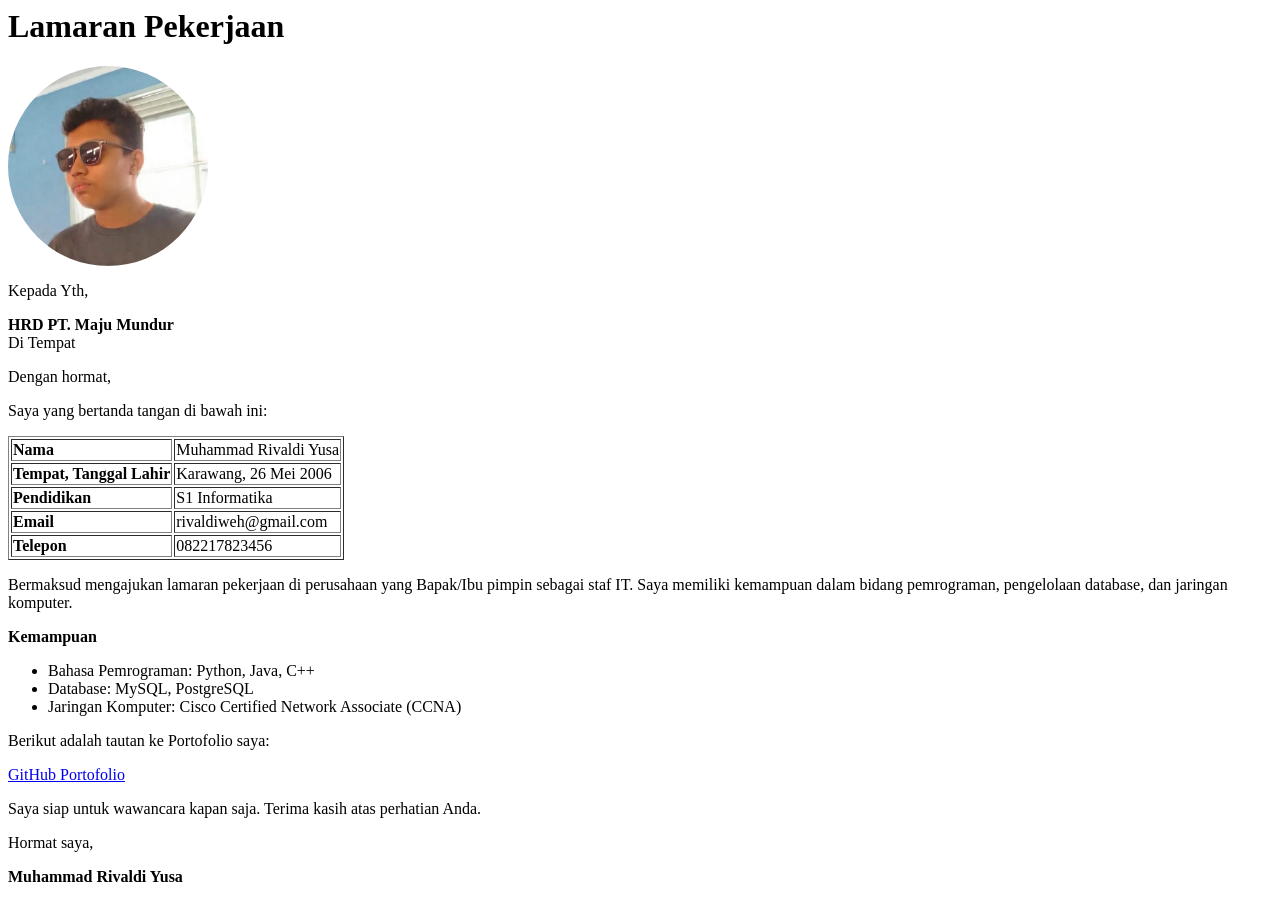
<file: Praktikum 1/index.html>
<html>
    <head>
        <title>Lamaran Pekerjaan</title>
    </head>
    <body>
        <h1>Lamaran Pekerjaan</h1>
        <img src="Foto Gg.jpg" alt="Foto Saya" width="200" height="200" style="border-radius: 50%;">
        
        <p>Kepada Yth,</p>
        <p><b>HRD PT. Maju Mundur</b>
            <br>
        Di Tempat</p>
        <p>Dengan hormat,</p>
        <p>Saya yang bertanda tangan di bawah ini:</p>
        
        

        <table border="1">
            <tr>
                <td><b>Nama</b></td>
                <td>Muhammad Rivaldi Yusa</td>
            </tr>
            <tr>
                <td><b>Tempat, Tanggal Lahir</b></td>
                <td>Karawang, 26 Mei 2006</td>
            </tr>
            <tr>
                <td><b>Pendidikan</b></td>
                <td>S1 Informatika</td>
            </tr>
            <tr>
                <td><b>Email</b></td>
                <td>rivaldiweh@gmail.com</td>
            </tr>
            <tr>
                <td><b>Telepon</b></td>
                <td>082217823456</td>
        </table>
        <p>Bermaksud mengajukan lamaran pekerjaan di perusahaan yang Bapak/Ibu pimpin sebagai staf IT. Saya memiliki kemampuan dalam bidang pemrograman, pengelolaan database, dan jaringan komputer.</p>
        <p><b>Kemampuan</b></p>
        <ul>
            <li>Bahasa Pemrograman: Python, Java, C++</li>
            <li>Database: MySQL, PostgreSQL</li>
            <li>Jaringan Komputer: Cisco Certified Network Associate (CCNA)</li>
        </ul>
        <p>Berikut adalah tautan ke Portofolio saya:</p>
        <p><a href="https://github.com/blitz26-web">GitHub Portofolio</a></p>
        <p> Saya siap untuk wawancara kapan saja. Terima kasih atas perhatian Anda. </p>
        <p>Hormat saya,</p>
        <p><b>Muhammad Rivaldi Yusa</b></p>
    </body>    
</html>
</file>
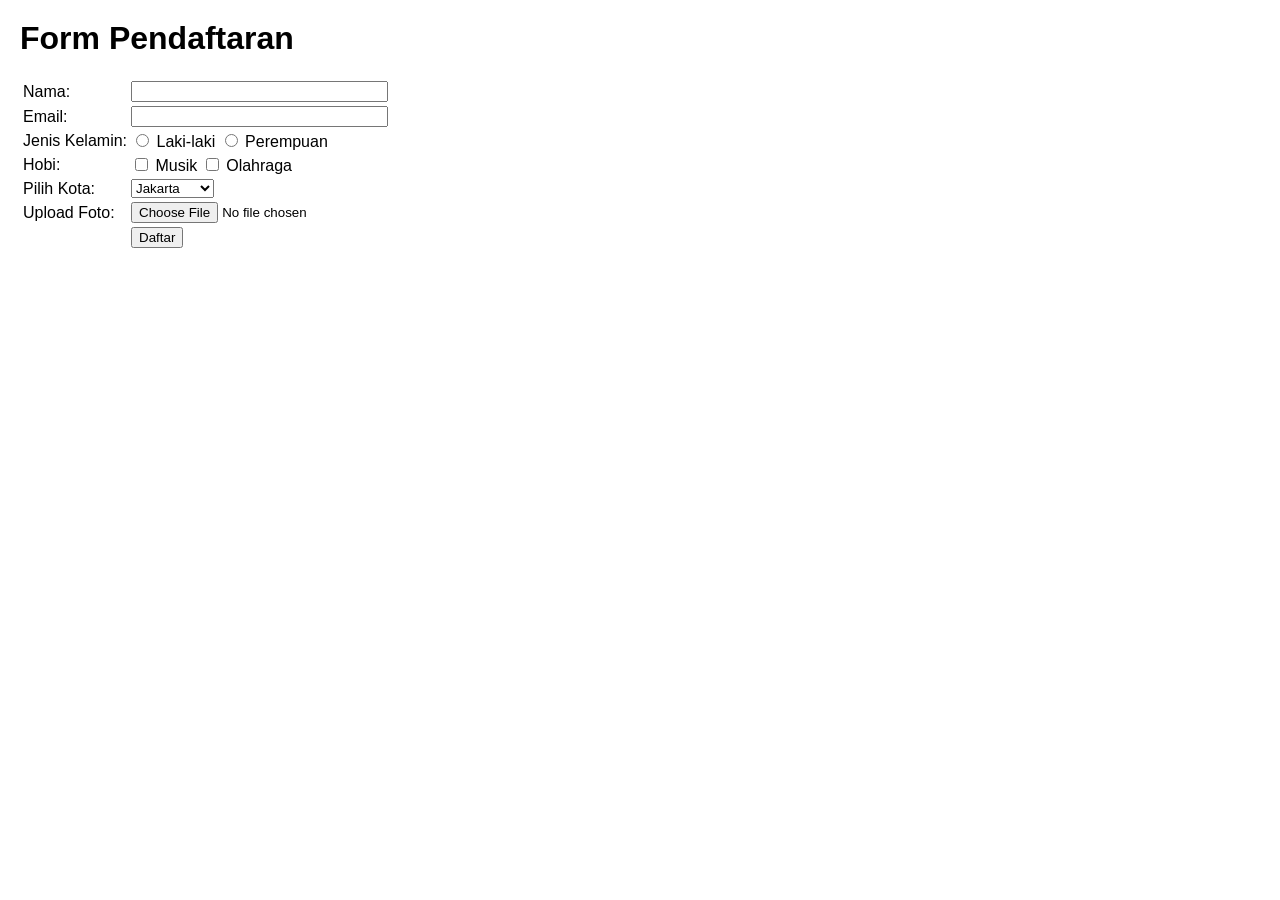
<file: Praktikum 2/index.html>
<html>
<head>
    <title>Form Pendaftaran Sederhana</title>
    <style>
        body {
            font-family: Arial, sans-serif;
            margin: 20px;
        }
    </style>
</head>
<body>
    <h1>Form Pendaftaran</h1>
    <form action="#" method="post" enctype="multipart/form-data">
        <table>
            <tr>
                <td>Nama:</td>
                <td><input type="text" name="nama" size="30"></td>
            </tr>
            
            <tr>
                <td>Email:</td>
                <td><input type="email" name="email" size="30"></td>
            </tr>

            <tr>
                <td>Jenis Kelamin:</td>
                <td>
                    <input type="radio" name="gender" value="Laki-laki" id="laki"> <label for="laki">Laki-laki</label>
                    <input type="radio" name="gender" value="Perempuan" id="perempuan"> <label for="perempuan">Perempuan</label>
                </td>
            </tr>

            <tr>
                <td>Hobi:</td>
                <td>
                    <input type="checkbox" name="hobi[]" value="Musik" id="musik"> <label for="musik">Musik</label>
                    <input type="checkbox" name="hobi[]" value="Olahraga" id="olahraga"> <label for="olahraga">Olahraga</label>
                </td>
            </tr>

            <tr>
                <td>Pilih Kota:</td>
                <td>
                    <select name="kota">
                        <option value="Jakarta">Jakarta</option>
                        <option value="Bandung">Bandung</option>
                        <option value="Surabaya">Surabaya</option>
                        <option value="Karawang">Karawang</option>
                    </select>
                </td>
            </tr>

            <tr>
                <td>Upload Foto:</td>
                <td><input type="file" name="foto" accept=".jpg,.jpeg,.png"></td>
            </tr>

            <tr>
                <td></td>
                <td><input type="submit" value="Daftar"></td>
            </tr>
        </table>
    </form>

</body>
</html>
</file>
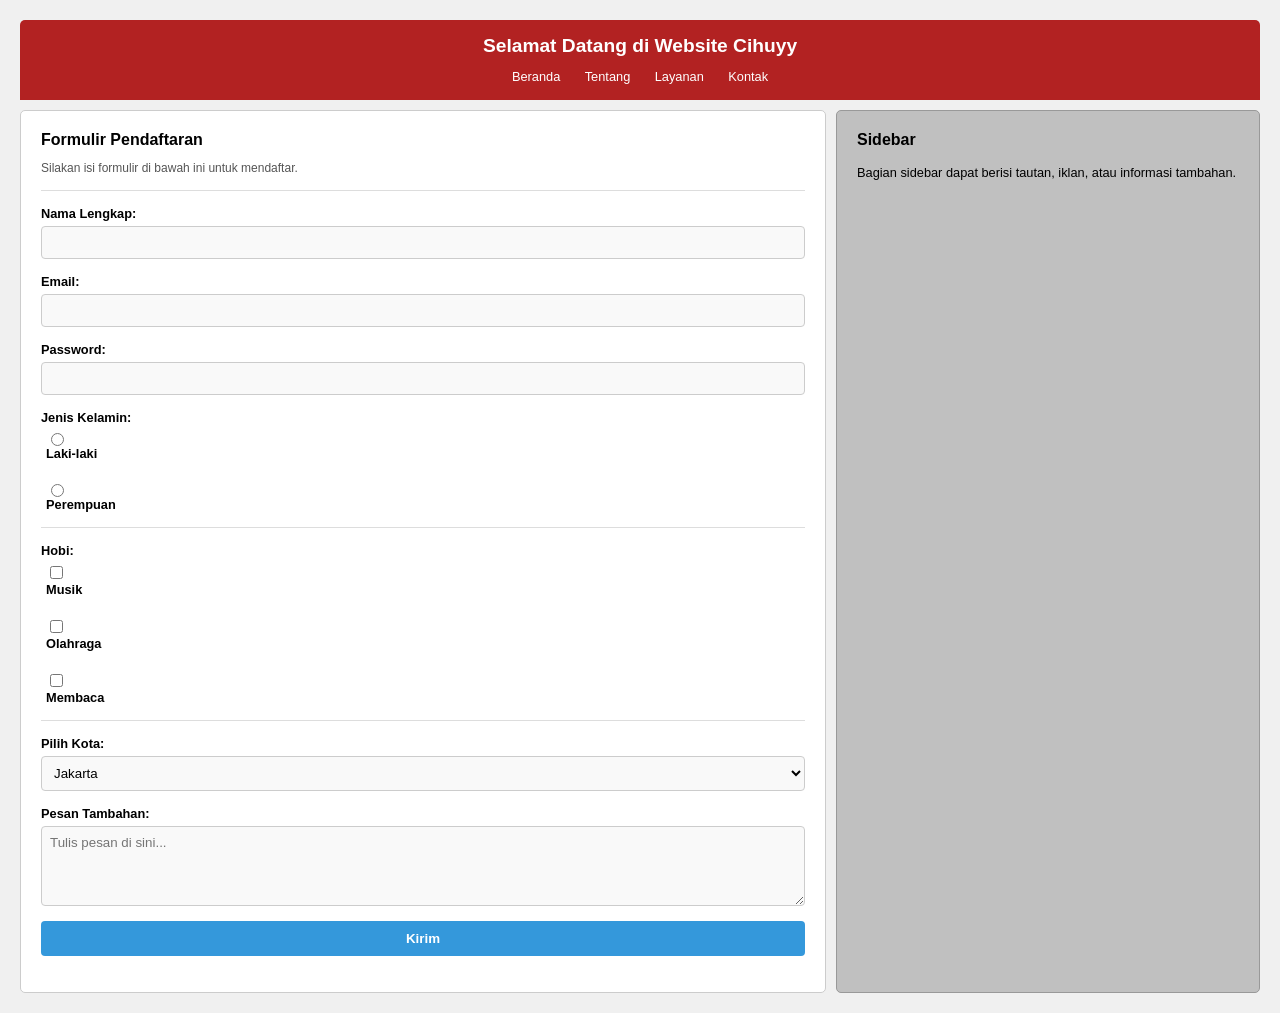
<file: Praktikum 3/index.html>
<html>
<head>
    <title>Tugas Praktikum - Formulir Pendaftaran</title>
    <link rel="stylesheet" href="style.css">
</head>
<body>

    <header>
        <h1>Selamat Datang di Website Cihuyy</h1>
        <nav>
            <a href="#">Beranda</a>
            <a href="#">Tentang</a>
            <a href="#">Layanan</a>
            <a href="#">Kontak</a>
        </nav>
    </header>

    <div class="container">
        <main class="main-content">
            <h2>Formulir Pendaftaran</h2>
            <p>Silakan isi formulir di bawah ini untuk mendaftar.</p>
            <hr>

            <form action="#">
                <div class="form-group">
                    <label>Nama Lengkap:</label>
                    <input type="text" name="nama">
                </div>

                <div class="form-group">
                    <label>Email:</label>
                    <input type="email" name="email">
                </div>

                <div class="form-group">
                    <label>Password:</label>
                    <input type="password" name="password">
                </div>

                <div class="form-group">
                    <label>Jenis Kelamin:</label>
                    <div class="radio-group">
                        <input type="radio" name="gender" id="laki"> <label for="laki">Laki-laki</label><br>
                        <input type="radio" name="gender" id="perempuan"> <label for="perempuan">Perempuan</label>
                    </div>
                </div>
                <hr>

                <div class="form-group">
                    <label>Hobi:</label>
                    <div class="checkbox-group">
                        <input type="checkbox" name="hobi" id="musik"> <label for="musik">Musik</label><br>
                        <input type="checkbox" name="hobi" id="olahraga"> <label for="olahraga">Olahraga</label><br>
                        <input type="checkbox" name="hobi" id="membaca"> <label for="membaca">Membaca</label>
                    </div>
                </div>
                <hr>

                <div class="form-group">
                    <label>Pilih Kota:</label>
                    <select name="kota">
                        <option value="jakarta">Jakarta</option>
                        <option value="bandung">Bandung</option>
                        <option value="surabaya">Surabaya</option>
                    </select>
                </div>

                <div class="form-group">
                    <label>Pesan Tambahan:</label>
                    <textarea name="pesan" placeholder="Tulis pesan di sini..."></textarea>
                </div>

                <button type="submit" class="btn-kirim">Kirim</button>
            </form>
        </main>

        <aside class="sidebar">
            <h3>Sidebar</h3>
            <p>Bagian sidebar dapat berisi tautan, iklan, atau informasi tambahan.</p>
        </aside>
    </div>

</body>
</html>
</file>
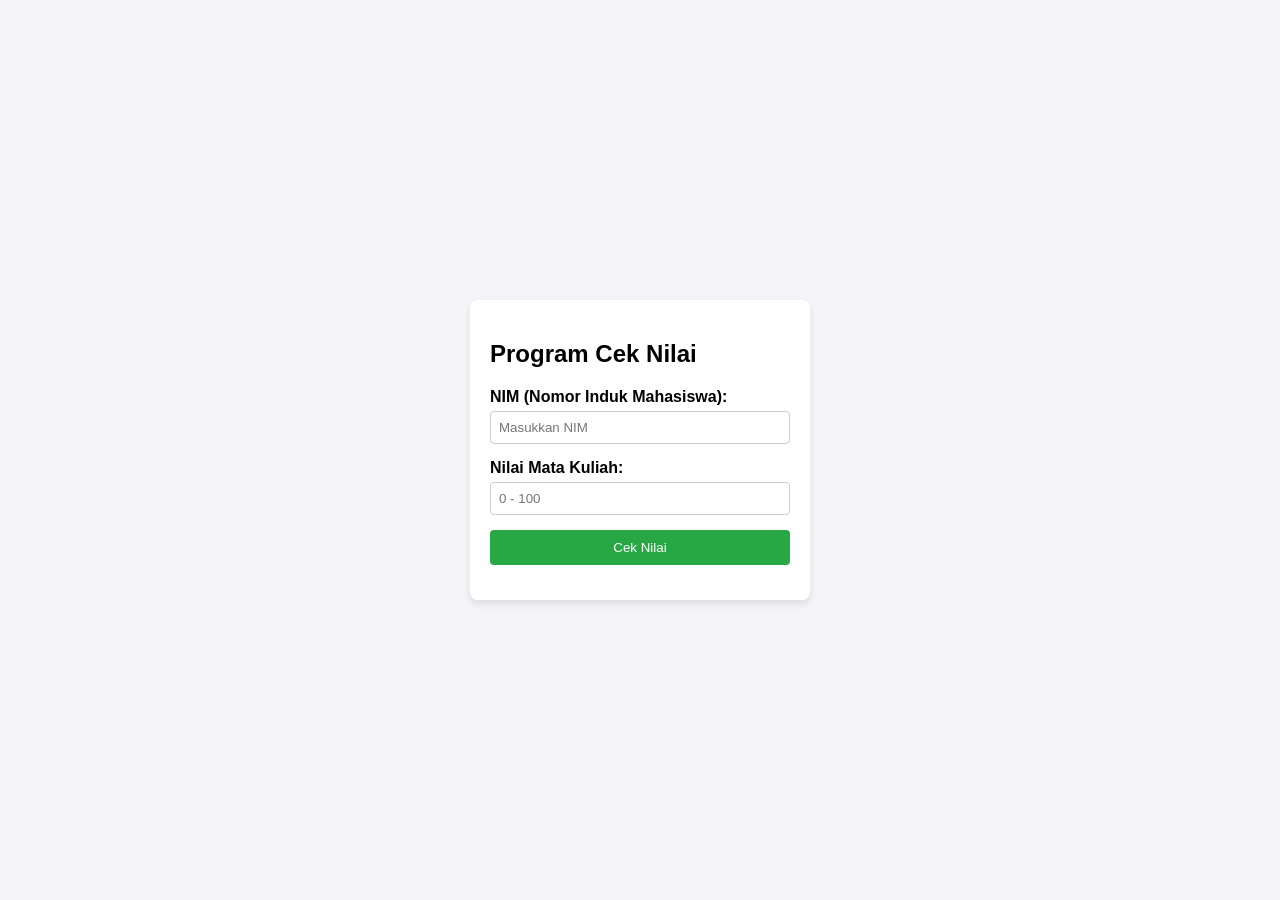
<file: Praktikum 4/index.html>
<html>
<head>
    <title>Cek Nilai Mahasiswa</title>
    <link rel="stylesheet" href="style.css">
</head>
<body>

    <div class="container">
        <h2>Program Cek Nilai</h2>
        
        <div class="form-group">
            <label for="nim">NIM (Nomor Induk Mahasiswa):</label>
            <input type="text" id="nim" placeholder="Masukkan NIM">
        </div>

        <div class="form-group">
            <label for="nilai">Nilai Mata Kuliah:</label>
            <input type="number" id="nilai" placeholder="0 - 100">
        </div>

        <button onclick="cekNilai()">Cek Nilai</button>

        <div id="hasil" class="result"></div>
    </div>

    <script src="script.js"></script>
</body>
</html>
</file>
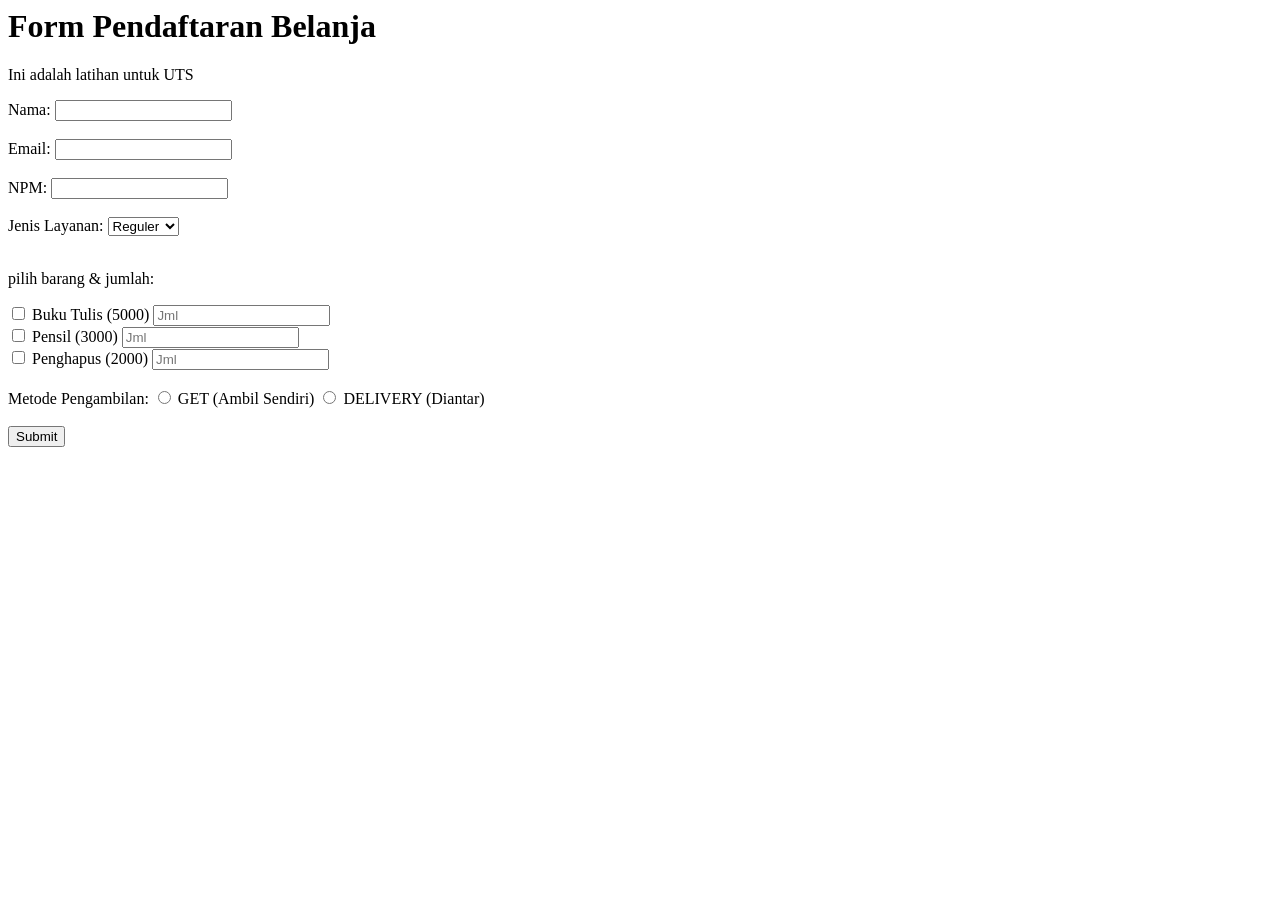
<file: Praktikum/index.html>
<html>
    <head>
        <title>Latihan UTS</title>
    </head>
    <body>
        <h1>Form Pendaftaran Belanja</h1>
        <p>Ini adalah latihan untuk UTS</p>
        <form action="proses.php" method="post">
            <label>Nama:</label>
            <input type="text" name="nama" required><br><br>
            <label>Email:</label>
            <input type="email" name="email" required><br><br>
            <label>NPM:</label>
            <input type="text" name="npm" required minlength="8" maxlength="12"><br><br>
            <label>Jenis Layanan:</label>
            <select name="layanan" required>
                <option value="Reguler">Reguler</option>
                <option value="Prioritas">Prioritas</option>
            </select><br><br>
        <p>pilih barang & jumlah:</p>
        <div class="item-group">
            <input type="checkbox" name="barang[]" value="Buku Tulis"> Buku Tulis (5000)
            <input type="number" name="jumlah[Buku Tulis]" min="1" placeholder="Jml">
        </div>
        <div class="item-group">
            <input type="checkbox" name="barang[]" value="Pensil"> Pensil (3000)
            <input type="number" name="jumlah[Pensil]" min="1" placeholder="Jml">
        </div>
        <div class="item-group">
            <input type="checkbox" name="barang[]" value="Penghapus"> Penghapus (2000)
            <input type="number" name="jumlah[Penghapus]" min="1" placeholder="Jml">
        </div><br>
        <label> Metode Pengambilan:</label>
        <input type="radio" name="metode"value="GET" required> GET (Ambil Sendiri)
        <input type="radio" name="metode"value="DELIVERY" required> DELIVERY (Diantar)<br><br>

        <button type="submit">Submit</button>
    </form>
    </body>
</html>
</file>
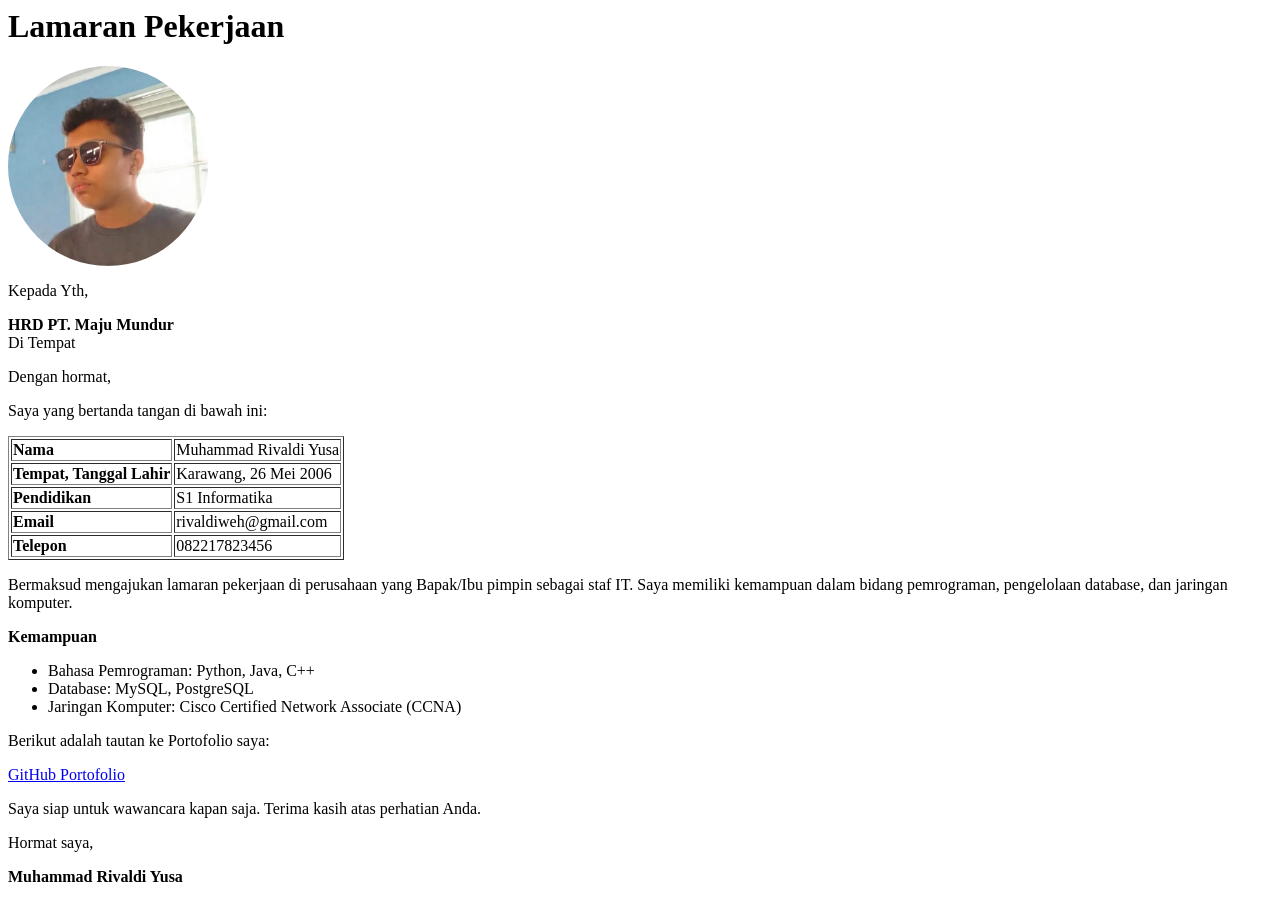
<file: index-1.html>
<html>
    <head>
        <title>Lamaran Pekerjaan</title>
    </head>
    <body>
        <h1>Lamaran Pekerjaan</h1>
        <img src="Foto Gg.jpg" alt="Foto Saya" width="200" height="200" style="border-radius: 50%;">
        
        <p>Kepada Yth,</p>
        <p><b>HRD PT. Maju Mundur</b>
            <br>
        Di Tempat</p>
        <p>Dengan hormat,</p>
        <p>Saya yang bertanda tangan di bawah ini:</p>
        
        

        <table border="1">
            <tr>
                <td><b>Nama</b></td>
                <td>Muhammad Rivaldi Yusa</td>
            </tr>
            <tr>
                <td><b>Tempat, Tanggal Lahir</b></td>
                <td>Karawang, 26 Mei 2006</td>
            </tr>
            <tr>
                <td><b>Pendidikan</b></td>
                <td>S1 Informatika</td>
            </tr>
            <tr>
                <td><b>Email</b></td>
                <td>rivaldiweh@gmail.com</td>
            </tr>
            <tr>
                <td><b>Telepon</b></td>
                <td>082217823456</td>
        </table>
        <p>Bermaksud mengajukan lamaran pekerjaan di perusahaan yang Bapak/Ibu pimpin sebagai staf IT. Saya memiliki kemampuan dalam bidang pemrograman, pengelolaan database, dan jaringan komputer.</p>
        <p><b>Kemampuan</b></p>
        <ul>
            <li>Bahasa Pemrograman: Python, Java, C++</li>
            <li>Database: MySQL, PostgreSQL</li>
            <li>Jaringan Komputer: Cisco Certified Network Associate (CCNA)</li>
        </ul>
        <p>Berikut adalah tautan ke Portofolio saya:</p>
        <p><a href="https://rivaldiweh.github.io/Portofolio/">GitHub Portofolio</a></p>
        <p> Saya siap untuk wawancara kapan saja. Terima kasih atas perhatian Anda. </p>
        <p>Hormat saya,</p>
        <p><b>Muhammad Rivaldi Yusa</b></p>
    </body>    
</html>
</file>
<file: Praktikum 3/style.css>
* {
    box-sizing: border-box;
    font-family: Arial, sans-serif;
}

body {
    margin: 0;
    padding: 20px;
    background-color: #f0f0f0;
}

header {
    background-color: #b22222; /* Merah gelap */
    color: white;
    text-align: center;
    padding: 15px 0;
    border-radius: 5px 5px 0 0;
}

header h1 {
    margin: 0;
    font-size: 1.2rem;
}

nav {
    margin-top: 10px;
}

nav a {
    color: white;
    text-decoration: none;
    margin: 0 10px;
    font-size: 0.8rem;
}

.container {
    display: flex;
    gap: 10px;
    margin-top: 10px;
}

.main-content {
    flex: 2;
    background: white;
    padding: 20px;
    border-radius: 5px;
    border: 1px solid #ccc;
}

.main-content h2 {
    margin: 0;
    font-size: 1rem;
}

.main-content p {
    font-size: 0.75rem;
    color: #555;
}

.sidebar {
    flex: 1;
    background-color: #c0c0c0; 
    padding: 20px;
    border-radius: 5px;
    border: 1px solid #999;
}

.sidebar h3 {
    margin-top: 0;
    font-size: 1rem;
}

.sidebar p {
    font-size: 0.8rem;
}

.form-group {
    margin-bottom: 15px;
}

label {
    display: block;
    font-weight: bold;
    font-size: 0.8rem;
    margin-bottom: 5px;
}

input[type="text"],
input[type="email"],
input[type="password"],
select,
textarea {
    width: 100%;
    padding: 8px;
    border: 1px solid #ccc;
    border-radius: 4px;
    background-color: #f9f9f9;
}

textarea {
    height: 80px;
    resize: vertical;
}

.radio-group, .checkbox-group {
    font-size: 0.8rem;
    padding-left: 5px;
}

hr {
    border: 0;
    border-top: 1px solid #ddd;
    margin: 15px 0;
}

.btn-kirim {
    width: 100%;
    background-color: #3498db;
    color: white;
    padding: 10px;
    border: none;
    border-radius: 4px;
    cursor: pointer;
    font-weight: bold;
}

.btn-kirim:hover {
    background-color: #2980b9;
}
</file>
<file: Praktikum 4/style.css>
body {
    font-family: Arial, sans-serif;
    background-color: #f4f4f9;
    display: flex;
    justify-content: center;
    align-items: center;
    height: 100vh;
    margin: 0;
}

.container {
    background: white;
    padding: 20px;
    border-radius: 8px;
    box-shadow: 0 4px 8px rgba(0,0,0,0.1);
    width: 300px;
}

.form-group {
    margin-bottom: 15px;
}

label {
    display: block;
    margin-bottom: 5px;
    font-weight: bold;
}

input {
    width: 100%;
    padding: 8px;
    box-sizing: border-box;
    border: 1px solid #ccc;
    border-radius: 4px;
}

button {
    width: 100%;
    padding: 10px;
    background-color: #28a745;
    color: white;
    border: none;
    border-radius: 4px;
    cursor: pointer;
}

button:hover {
    background-color: #218838;
}

.result {
    margin-top: 15px;
    font-weight: bold;
    text-align: center;
}

.error {
    color: red;
}

.success {
    color: #333;
}
</file>
